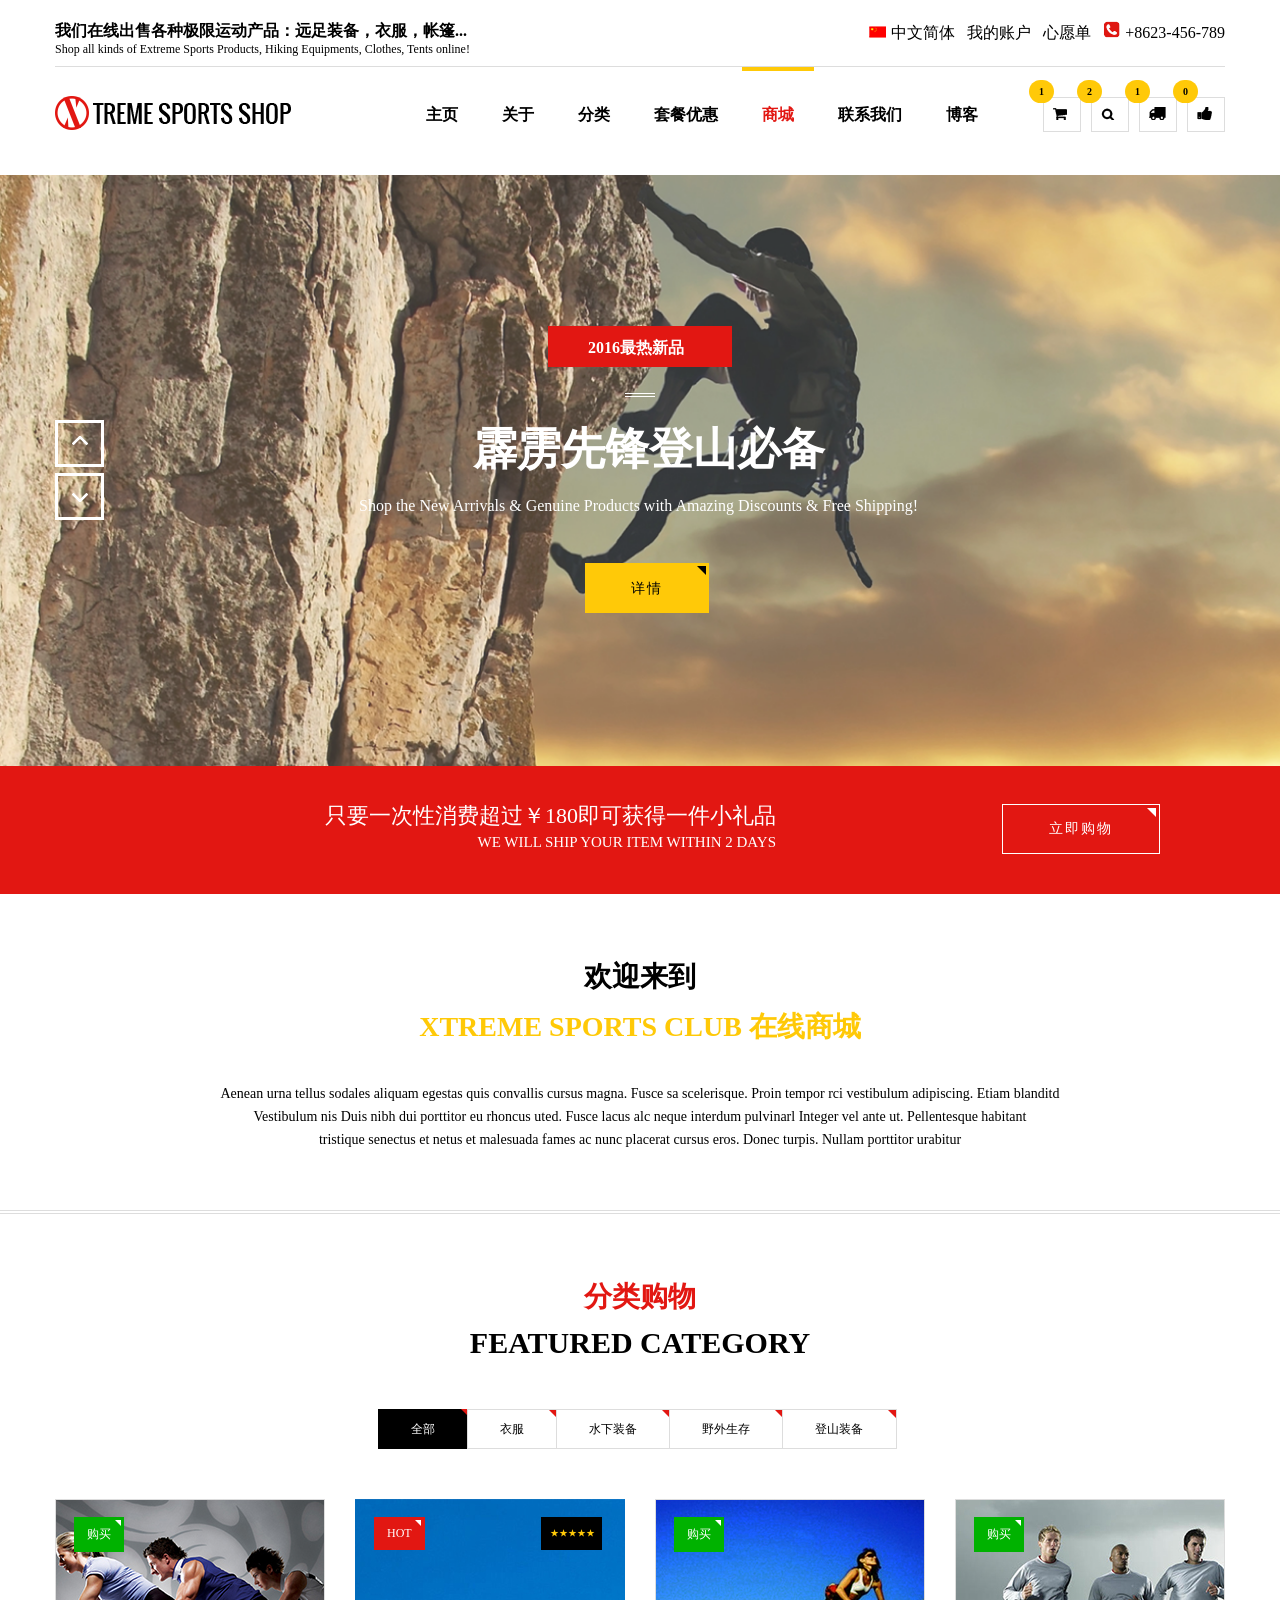
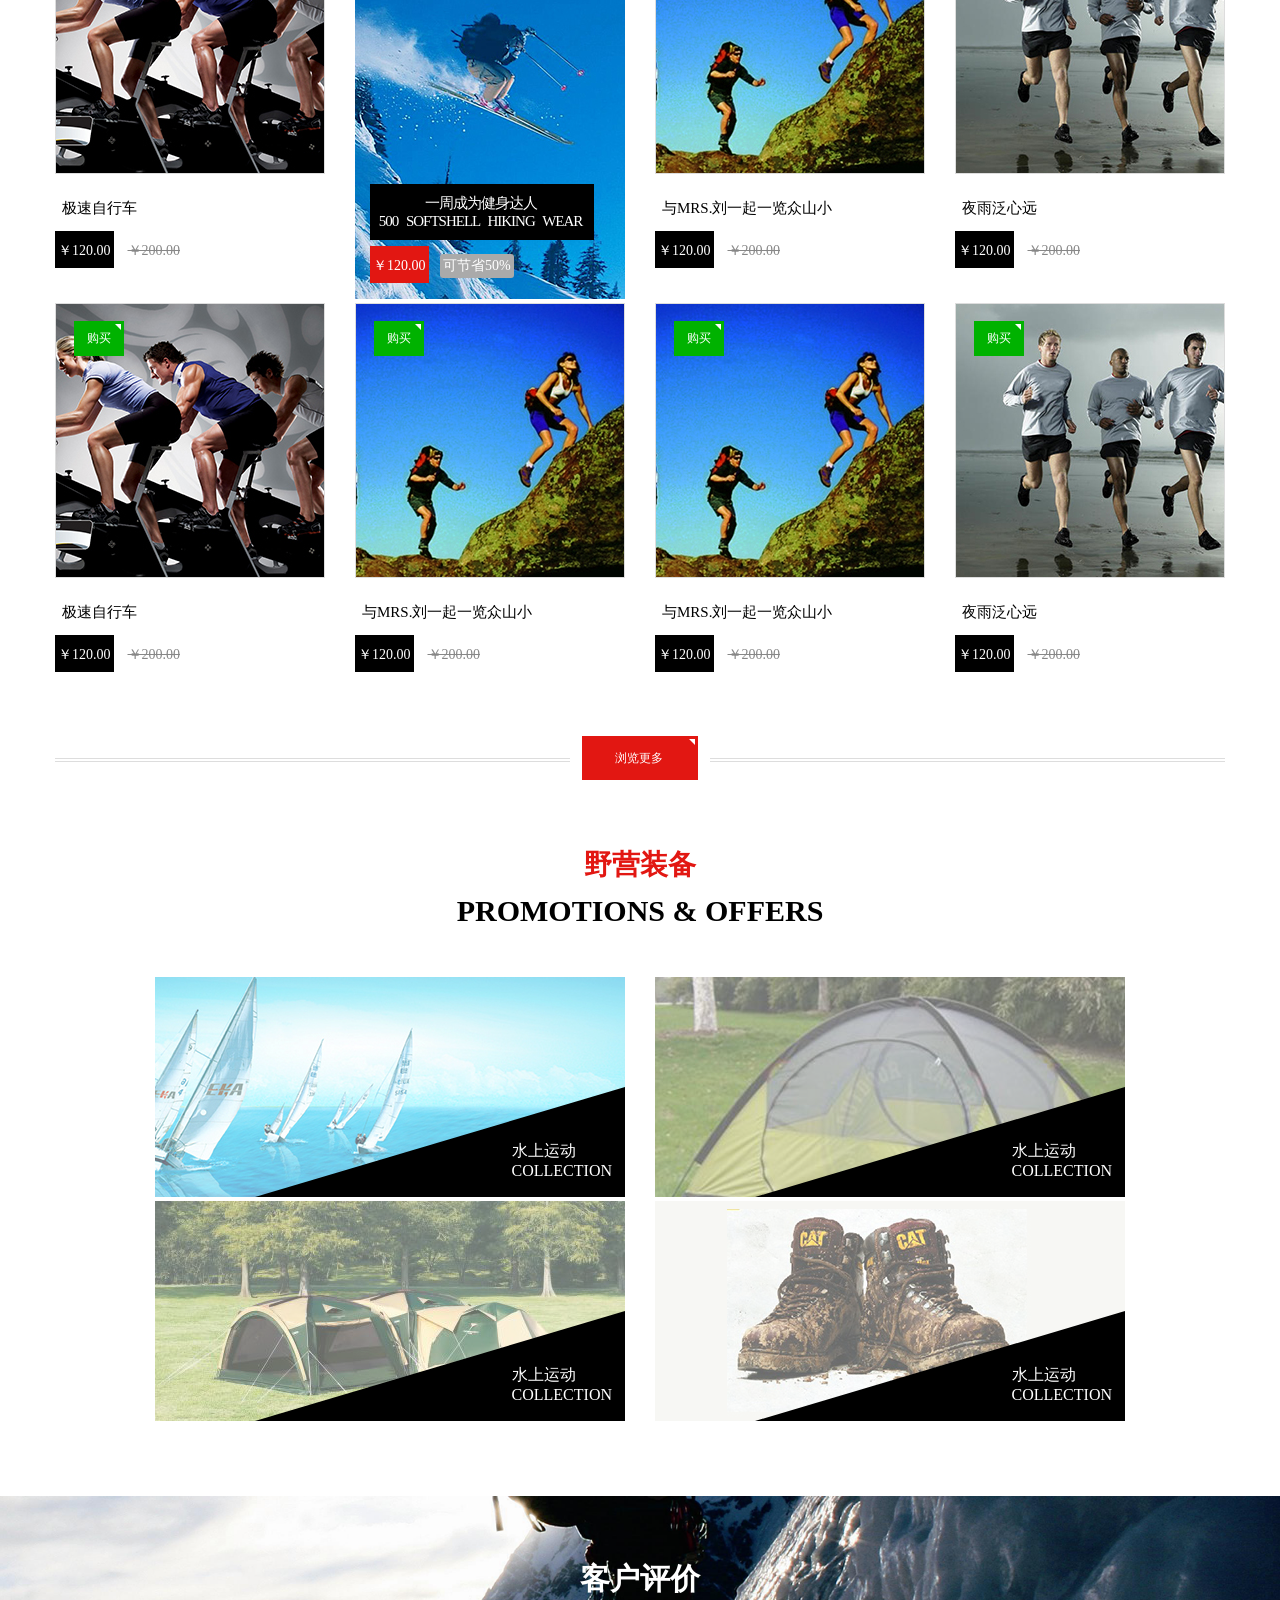
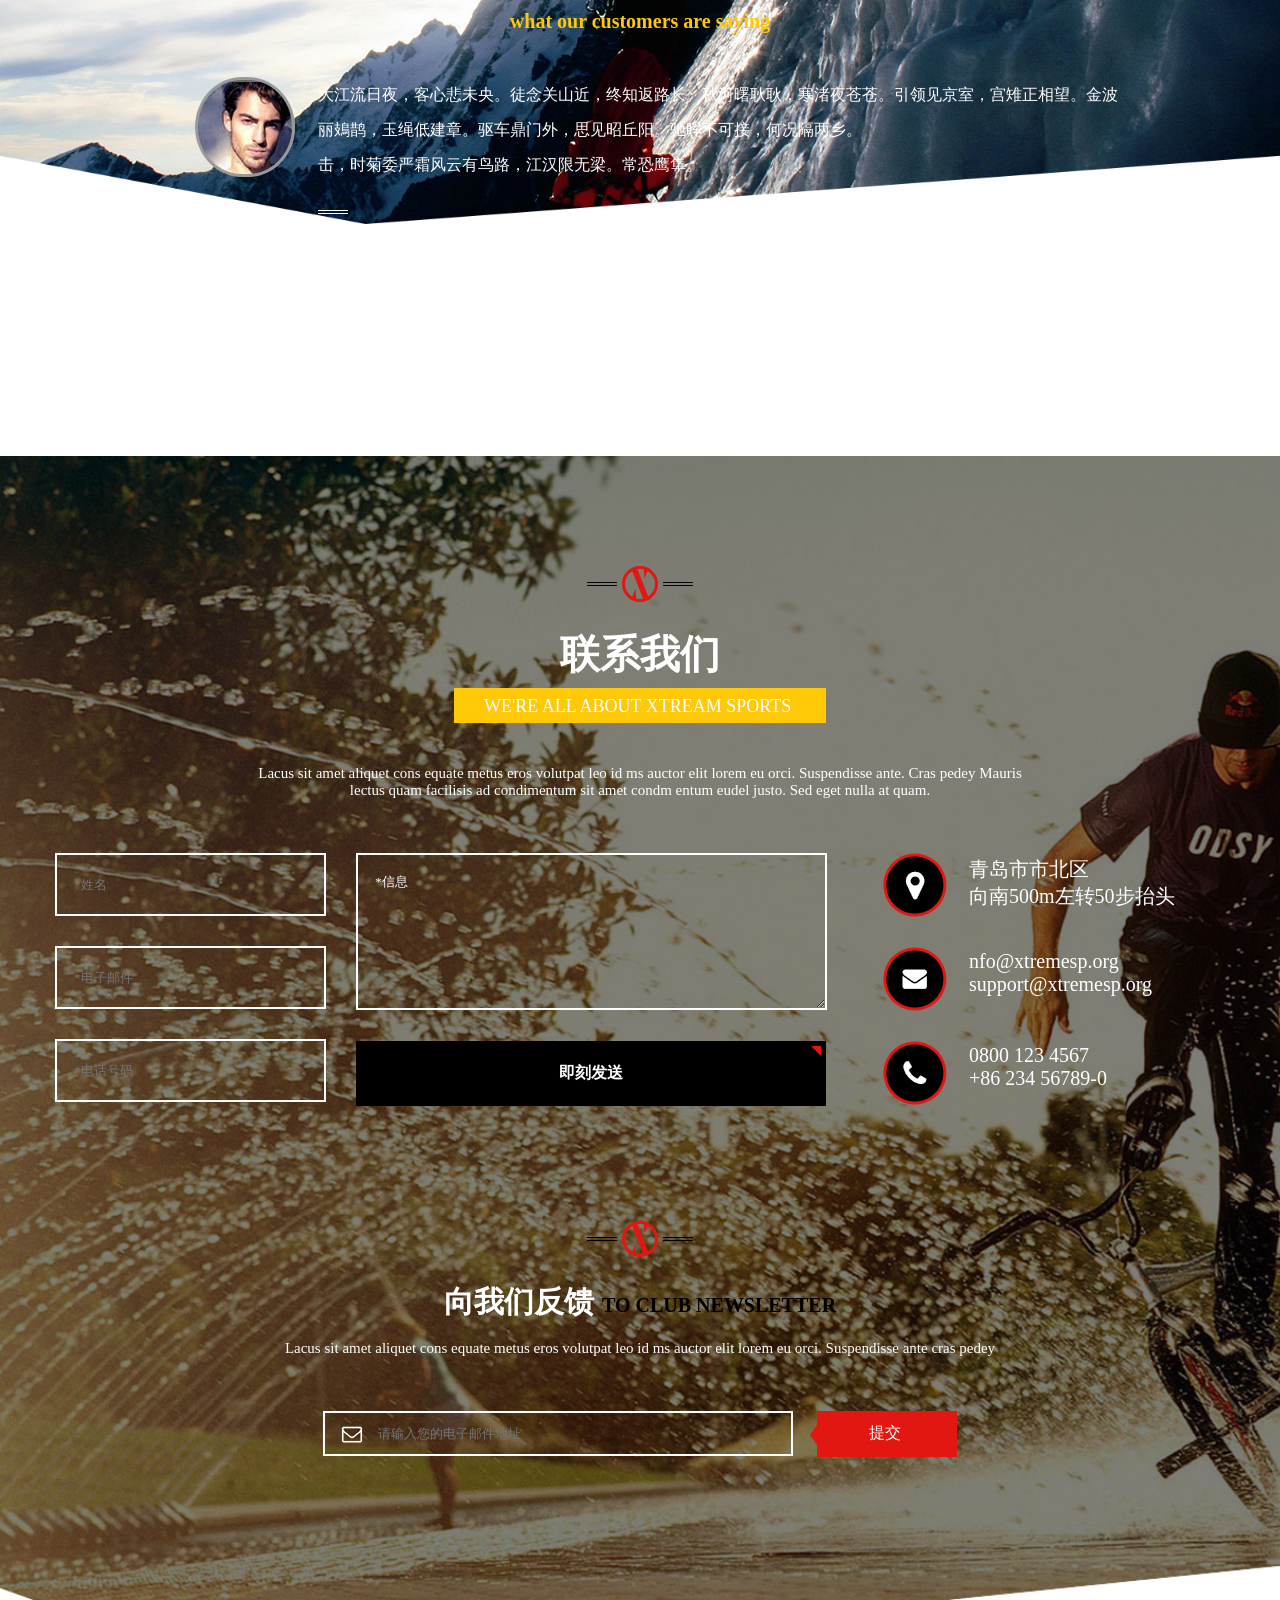
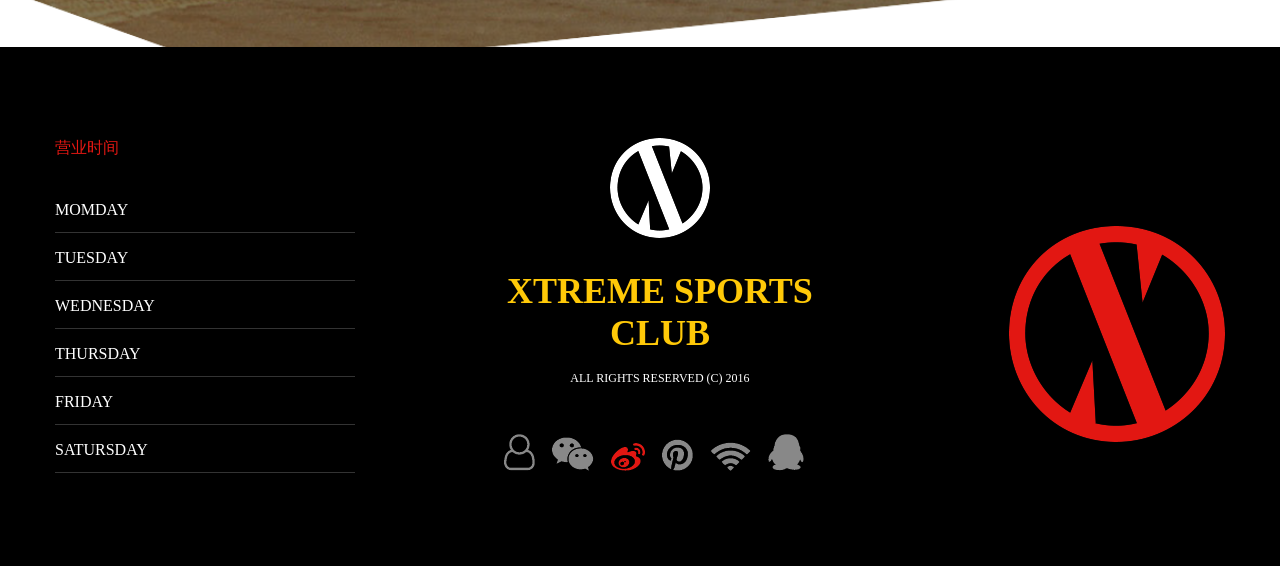
<file: extream/shop.html>
<!DOCTYPE html>
<html lang="zh-CN">
    <head>
        <meta charset="utf-8">
        <link rel="stylesheet" href="css/init.css" type="text/css" />
        <link rel="stylesheet" href="css/s_style.css" type="text/css" />
        <script type="text/javascript" src="js/domMouseScroll.js" language="javascript"></script>
        <script src="js/shop.js" language="javascript"></script>
        <script type="text/javascript" src="js/jquery-3.1.1.min.js" language="javascript"></script>
        <script src="js/jq.js" type="text/javascript" language="javascript"></script>

    </head>
    <body>
    	<header>
    		<div class="top">
    			<div class="left">
					<h1>我们在线出售各种极限运动产品：远足装备，衣服，帐篷...</h1>
					<p>Shop all kinds of Extreme Sports Products, Hiking Equipments, Clothes, Tents online!</p>
				</div>
				<div class="right">
					<a href="#"><img src="s_images/flag.png" />中文简体</a>
					<a href="#">我的账户</a>
					<a href="#">心愿单</a>
					<a href="#"><img src="s_images/s_top_call.png " />+8623-456-789</a>
				</div>
    		</div>
    		<nav>
    			<div class="left">
    				<h1>
    				<a href="index.html" title="welcome!!!"><img src="s_images/s_n_logo.png"></a>
					</h1>
    			</div>
    			<div class="right">
    				<a href="index.html">主页</a>
    				<a href="#">关于</a>
    				<a href="#">分类</a>
    				<a href="#">套餐优惠</a>
    				<a href="#" class="nav_active">商城</a>
    				<a href="#">联系我们</a>
    				<a href="#">博客</a>
    				<div class="widget" id="nav_widget">
    					<div class="box" id="cart">
    						<img src="s_images/nav_cart_b.png">
    						<div class="triangle" id="count">
    							1
    						</div>
                            <div class="Cart" id="Cart">
                                <div class="top">
                                    <div class="left">
                                        <img src="s_images/cartpic1.png" />
                                    </div>
                                    <div class="right">
                                        <h1>SPEED bubble CAP  <img class="wrong" src="s_images/wrong.png"></h1>
                                        <h2>￥120</h2>
                                        <h3>数量：<span>1</span></h3>
                                    </div>
                                </div>
                                <div class="bottom" id="bottom">
                                    <div class="discount">
                                        折扣<span id="discount">￥12.00</span>
                                    </div>
                                    <div class="discount">
                                        总计<span id="total">￥600.00</span>
                                    </div>
                                </div>
                                <div class="button_g">
                                    <button>购物车<div class="b_triangle"></div></button>
                                    <button>结算<div class="b_triangle"></div></button>
                                </div>
                            </div>
    					</div>
    					<div class="box">
    						<img src="s_images/nav_search_b.png">
    						<div class="triangle">
    							2
    						</div>
    					</div>
    					<div class="box">
    						<img src="s_images/nav_car_b.png">
    						<div class="triangle">
    							1
    						</div>
    					</div>
    					<div class="box">
    						<img src="s_images/nav_prasie_b.png">
    						<div class="triangle">
    							0
    						</div>
    					</div>
    				</div>
    			</div>
    		</nav>
    	</header>
    	<div class="banner">
			<div class="wraper">
				<h1>2016最热新品</h1>
				<div class="double_line"></div>
				<div class="left">
					<div class="left1" id="up"><img src="images/toparrow.png" title="上一个"/><div class="left"><img src="images/toparrow.png" title="上一个"/></div></div>
					<div class="left2" id="down">
						<img src="images/downarrow.png" title="下一个" />
						<div class="left"><img src="images/downarrow.png" title="下一个" /></div>
					</div>
				</div>
				<div class="right">
					<h1>霹雳先锋登山必备</h1>
					<p>Shop the New Arrivals & Genuine Products with Amazing Discounts & Free Shipping!</p>
					<button>详情
						<div class="b_triangle">
						</div>
					</button>
				</div>
			</div>
    	</div>
    	<div class="retriangle" id="retriangle">
    		<div class="wraper">
	    		<div>
	    			只要一次性消费超过￥180即可获得一件小礼品<br />
	    			<span>WE WILL SHIP YOUR ITEM WITHIN 2 DAYS</span>
	    		</div>
	    		<button id="re_button">立即购物
	    				<div class="b_triangle">
	    				</div>
	    		</button>
	    	</div>
    	</div>
    	<div class="welcome" id="welcome">
			<h1>欢迎来到</h1>
			<h2>XTREME SPORTS CLUB 在线商城</h2>
			<p>Aenean urna tellus sodales aliquam egestas quis convallis cursus magna. Fusce sa scelerisque. Proin tempor rci vestibulum adipiscing. Etiam blanditd<br /> Vestibulum nis Duis nibh dui porttitor eu rhoncus uted. Fusce lacus alc neque interdum pulvinarl Integer vel ante ut. Pellentesque habitant<br />
tristique senectus et netus et malesuada fames ac nunc placerat cursus eros. Donec turpis. Nullam porttitor urabitur</p>
			<div class="double_line"></div>
    	</div>
        <div class="category">
            <h1>分类购物</h1>
            <h2>FEATURED CATEGORY</h2>
                <div class="f_group">
                    <div class="box" id="f_active">
                        全部
                        <div class="f_triangle">
                        </div>
                    </div>
                    <div class="box">
                        衣服
                        <div class="f_triangle">
                        </div>
                    </div>
                    <div class="box">
                        水下装备
                        <div class="f_triangle">
                        </div>
                    </div>
                    <div class="box">
                        野外生存
                        <div class="f_triangle">
                        </div>
                    </div>
                    <div class="box">
                        登山装备
                        <div class="f_triangle">
                        </div>
                    </div>
                </div>
                    <div class="r_group cc" style="display:block;">
                        <div class="box">
                            <img src="images/Gsoubycicle.jpg" alt="its no ok" />
                            <div class="purchase" title="加入购物车">购买
                                <div class="triangle"></div>
                            </div>
                            <p>极速自行车</p>
                            <button>￥120.00</button>
                            <span>￥200.00</span>
                        </div>
                        <div class="hot">
                            <img src="images/r_hot.jpg" alt="shit" />
                            <div class="purchase" title="加入购物车">HOT
                                <div class="triangle"></div>
                            </div>
                            <div class="pentagram">
                                ★★★★★
                            </div>
                            <div class="widget">
                                <div class="w_box">
                                    <img src="images/cart_w.png" />
                                </div>
                                <div class="w_box">
                                    <img src="images/heart_w.png" />
                                </div>
                                <div class="w_box">
                                    <img src="images/_3_w.png" />
                                </div>
                                <div class="w_box">
                                    <img src="images/search_w.png" />
                                </div>
                            </div>
                            <div class="slogan">
                                <p>一周成为健身达人<br />
                                    500 SOFTSHELL HIKING WEAR
                                </p>
                            </div>
                            <button>￥120.00</button>
                            <span>可节省50%</span>
                        </div>
                        <div class="box">
                            <img src="images/mrsliu.jpg" alt="its no ok" />
                            <div class="purchase" title="加入购物车">购买
                                <div class="triangle"></div>
                            </div>
                            <p>与MRS.刘一起一览众山小</p>
                            <button>￥120.00</button>
                            <span>￥200.00</span>
                        </div>
                        <div class="box not">
                            <img src="images/beachrun.jpg" alt="its no ok" />
                            <div class="purchase" title="加入购物车">购买
                                <div class="triangle"></div>
                            </div>
                            <p>夜雨泛心远</p>
                            <button>￥120.00</button>
                            <span>￥200.00</span>
                        </div>
                            <div class="r_group" style="display:block;clear:both;">
                                <div class="box">
                                    <img src="images/Gsoubycicle.jpg" alt="its no ok" />
                                    <div class="purchase" title="加入购物车">购买
                                        <div class="triangle"></div>
                                    </div>
                                    <p>极速自行车</p>
                                    <button>￥120.00</button>
                                    <span>￥200.00</span>
                                </div>
                               <div class="box">
                                    <img src="images/mrsliu.jpg" alt="its no ok" />
                                    <div class="purchase" title="加入购物车">购买
                                        <div class="triangle"></div>
                                    </div>
                                    <p>与MRS.刘一起一览众山小</p>
                                    <button>￥120.00</button>
                                    <span>￥200.00</span>
                                </div>
                                <div class="box">
                                    <img src="images/mrsliu.jpg" alt="its no ok" />
                                    <div class="purchase" title="加入购物车">购买
                                        <div class="triangle"></div>
                                    </div>
                                    <p>与MRS.刘一起一览众山小</p>
                                    <button>￥120.00</button>
                                    <span>￥200.00</span>
                                </div>
                                <div class="box not">
                                    <img src="images/beachrun.jpg" alt="its no ok" />
                                    <div class="purchase" title="加入购物车">购买
                                        <div class="triangle"></div>
                                    </div>
                                    <p>夜雨泛心远</p>
                                    <button>￥120.00</button>
                                    <span>￥200.00</span>
                                </div>
                        </div>
                </div>
                <div class="r_group cc" style="display:none">
                    <div class="box">
                        <img src="images/Gsoubycicle.jpg" alt="its no ok" />
                        <div class="purchase" title="加入购物车">购买
                            <div class="triangle"></div>
                        </div>
                        <p>极速自行车</p>
                        <button>￥120.00</button>
                        <span>￥200.00</span>
                    </div>
                    <div class="hot">
                        <img src="images/r_hot.jpg" alt="shit" />
                        <div class="purchase" title="加入购物车">HOT
                            <div class="triangle"></div>
                        </div>
                        <div class="pentagram">
                            ★★★★★
                        </div>
                        <div class="widget">
                            <div class="w_box">
                                <img src="images/cart_w.png" />
                            </div>
                            <div class="w_box">
                                <img src="images/heart_w.png" />
                            </div>
                            <div class="w_box">
                                <img src="images/_3_w.png" />
                            </div>
                            <div class="w_box">
                                <img src="images/search_w.png" />
                            </div>
                        </div>
                        <div class="slogan">
                            <p>一周成为健身达人<br />
                                500 SOFTSHELL HIKING WEAR
                            </p>
                        </div>
                        <button>￥120.00</button>
                        <span>可节省50%</span>
                    </div>
                    <div class="box">
                        <img src="images/mrsliu.jpg" alt="its no ok" />
                        <div class="purchase" title="加入购物车">购买
                            <div class="triangle"></div>
                        </div>
                        <p>与MRS.刘一起一览众山小</p>
                        <button>￥120.00</button>
                        <span>￥200.00</span>
                    </div>
                    <div class="box not">
                        <img src="images/beachrun.jpg" alt="its no ok" />
                        <div class="purchase" title="加入购物车">购买
                            <div class="triangle"></div>
                        </div>
                        <p>夜雨泛心远</p>
                        <button>￥120.00</button>
                        <span>￥200.00</span>
                    </div>
                </div>
                    <div class="r_group cc" style="display:none;clear:both;">
                        <div class="box">
                            <img src="images/Gsoubycicle.jpg" alt="its no ok" />
                            <div class="purchase" title="加入购物车">购买
                                <div class="triangle"></div>
                            </div>
                            <p>极速自行车</p>
                            <button>￥120.00</button>
                            <span>￥200.00</span>
                        </div>
                       <div class="box">
                            <img src="images/mrsliu.jpg" alt="its no ok" />
                            <div class="purchase" title="加入购物车">购买
                                <div class="triangle"></div>
                            </div>
                            <p>与MRS.刘一起一览众山小</p>
                            <button>￥120.00</button>
                            <span>￥200.00</span>
                        </div>
                        <div class="box">
                            <img src="images/mrsliu.jpg" alt="its no ok" />
                            <div class="purchase" title="加入购物车">购买
                                <div class="triangle"></div>
                            </div>
                            <p>与MRS.刘一起一览众山小</p>
                            <button>￥120.00</button>
                            <span>￥200.00</span>
                        </div>
                        <div class="box not">
                            <img src="images/beachrun.jpg" alt="its no ok" />
                            <div class="purchase" title="加入购物车">购买
                                <div class="triangle"></div>
                            </div>
                            <p>夜雨泛心远</p>
                            <button>￥120.00</button>
                            <span>￥200.00</span>
                        </div>
                </div>
                    <div class="r_group cc" style="display:none;clear:both;">
                        <div class="box">
                            <img src="images/mrsliu.jpg" alt="its no ok" />
                            <div class="purchase" title="加入购物车">购买
                                <div class="triangle"></div>
                            </div>
                            <p>极速自行车</p>
                            <button>￥120.00</button>
                            <span>￥200.00</span>
                        </div>
                       <div class="box">
                            <img src="images/Gsoubycicle.jpg" alt="its no ok" />
                            <div class="purchase" title="加入购物车">购买
                                <div class="triangle"></div>
                            </div>
                            <p>与MRS.刘一起一览众山小</p>
                            <button>￥120.00</button>
                            <span>￥200.00</span>
                        </div>
                        <div class="box">
                            <img src="images/mrsliu.jpg" alt="its no ok" />
                            <div class="purchase" title="加入购物车">购买
                                <div class="triangle"></div>
                            </div>
                            <p>与MRS.刘一起一览众山小</p>
                            <button>￥120.00</button>
                            <span>￥200.00</span>
                        </div>
                        <div class="box not">
                            <img src="images/beachrun.jpg" alt="its no ok" />
                            <div class="purchase" title="加入购物车">购买
                                <div class="triangle"></div>
                            </div>
                            <p>夜雨泛心远</p>
                            <button>￥120.00</button>
                            <span>￥200.00</span>
                        </div>
                </div>
                <div class="r_group cc" style="display:none">
                    <div class="box">
                        <img src="images/Gsoubycicle.jpg" alt="its no ok" />
                        <div class="purchase" title="加入购物车">购买
                            <div class="triangle"></div>
                        </div>
                        <p>极速自行车</p>
                        <button>￥120.00</button>
                        <span>￥200.00</span>
                    </div>
                    <div class="hot">
                        <img src="images/r_hot.jpg" alt="shit" />
                        <div class="purchase" title="加入购物车">HOT
                            <div class="triangle"></div>
                        </div>
                        <div class="pentagram">
                            ★★★★★
                        </div>
                        <div class="widget">
                            <div class="w_box">
                                <img src="images/cart_w.png" />
                            </div>
                            <div class="w_box">
                                <img src="images/heart_w.png" />
                            </div>
                            <div class="w_box">
                                <img src="images/_3_w.png" />
                            </div>
                            <div class="w_box">
                                <img src="images/search_w.png" />
                            </div>
                        </div>
                        <div class="slogan">
                            <p>一周成为健身达人<br />
                                500 SOFTSHELL HIKING WEAR
                            </p>
                        </div>
                        <button>￥120.00</button>
                        <span>可节省50%</span>
                    </div>
                    <div class="box">
                        <img src="images/mrsliu.jpg" alt="its no ok" />
                        <div class="purchase" title="加入购物车">购买
                            <div class="triangle"></div>
                        </div>
                        <p>与MRS.刘一起一览众山小</p>
                        <button>￥120.00</button>
                        <span>￥200.00</span>
                    </div>
                    <div class="box not">
                        <img src="images/beachrun.jpg" alt="its no ok" />
                        <div class="purchase" title="加入购物车">购买
                            <div class="triangle"></div>
                        </div>
                        <p>夜雨泛心远</p>
                        <button>￥120.00</button>
                        <span>￥200.00</span>
                    </div>
                </div>
                <div class="more">
                    <div class="left_l"></div>
                    <button>浏览更多<div class="m_triangle"></div></button>
                    <div class="right_l"></div>
                </div>
        </div>
        <div class="promotions">
            <h1>野营装备</h1>
            <h2>PROMOTIONS & OFFERS</h2>
            <div class="p_group">
                <div class="box margin_r">
                    <img src="s_images/sailing.jpg" />
                    <p>水上运动<br />
                    COLLECTION<p>
                    <div class="p_triangle"></div>
                    <button>SHOP NOW</button>
                </div>
                <div class="box">
                    <img src="s_images/tent.jpg" />
                    <p>水上运动<br />
                    COLLECTION<p>
                    <div class="p_triangle"></div>
                    <button>SHOP NOW</button>
                </div>
                <div class="box margin_r">
                    <img src="s_images/tent3.jpg" />
                    <p>水上运动<br />
                    COLLECTION<p>
                    <div class="p_triangle"></div>
                    <button>SHOP NOW</button>
                </div>
                <div class="box">
                    <img src="s_images/shoes.jpg" />
                    <p>水上运动<br />
                    COLLECTION<p>
                    <div class="p_triangle"></div>
                    <button>SHOP NOW</button>
                </div>
            </div>
        </div>
        <div class="customer_say">
            <h1>客户评价</h1>
            <h5>what our customers are saying</h5>
            <div class="bottom">
                <div class="left">
                    <img src="s_images/customer_header.png" />
                </div>
                <div class="right">
                    <p>大江流日夜，客心悲未央。徒念关山近，终知返路长。秋河曙耿耿，寒渚夜苍苍。引领见京室，宫雉正相望。金波<br />丽鳷鹊，玉绳低建章。驱车鼎门外，思见昭丘阳。驰晖不可接，何况隔两乡。<br />
                    击，时菊委严霜风云有鸟路，江汉限无梁。常恐鹰隼。</p>
                    <div class="left">
                        <div class="double_l"></div>
                        <p class="name">
                            CARLA ANDERSON
                            <span>Sports Expert</span>
                        </p>
                    </div>
                    <div class="right">
                        <div class="left_aside">&lt;</div>
                        <div class="right_aside">&gt;</div>
                    </div>
                </div>
            </div>
        </div>
        <div class="contact_us" id="contact_us">
            <h1><img src="images/middlelogo.png" alt="网速不佳"  title="hi"></h1>
            <h2>联系我们</h2>
            <div class="note">WE'RE ALL ABOUT XTREAM SPORTS</div>
            <p>
                Lacus sit amet aliquet cons equate metus eros volutpat leo id ms auctor elit lorem eu orci. Suspendisse ante. Cras pedey Mauris<br /> lectus quam facilisis ad condimentum sit amet condm entum eudel justo. Sed eget nulla at quam.
            </p>
            <div class="c_method">
                <form>
                    <div class="left">
                        <input type="text" placeholder="*姓名" />
                        <input type="text" placeholder="*电子邮件" />
                        <input class="not" type="text" placeholder="*电话号码" />
                    </div>
                    <div class="right">
                        <textarea>*信息</textarea>
                        <button>即刻发送
                            <div class="b_triangle">
                            </div>
                        </button>
                    </div>
                </form>
                <address>
                    <div class="box">
                        <img src="images/location.png" />
                        <p>
                        青岛市市北区<br/>
                        向南500m左转50步抬头
                        </p>
                    </div>
                    <div class="box">
                        <img src="images/message.png" />
                        <p>
                        nfo@xtremesp.org<br />
                        support@xtremesp.org
                        </p>
                    </div>
                    <div class="box not">
                        <img src="images/phone_call.png" />
                        <p>
                        0800 123 4567<br />
                        +86 234 56789-0
                        </p>
                    </div>
                </address>
        </div>
            <div class="feedback">
                <h1><img src="images/middlelogo.png" alt="网速不佳"  title="hi"></h1>
                <h2>向我们反馈<span>TO CLUB NEWSLETTER</span></h2>
                <P>Lacus sit amet aliquet cons equate metus eros volutpat leo id ms auctor elit lorem eu orci. Suspendisse ante cras pedey
                </P>
                <div class="bottom">
                    <input type="text" placeholder="请输入您的电子邮件地址" />
                    <img src="images/feed_msg.png">
                    <button>提交<div class="f_triangle">
                        </div>
                    </button>
                </div>
            </div>
        </div>
        <footer>
            <div class="wrap">
                <dl>
                    <dt>营业时间</dt>
                    <dd class="not">MOMDAY<span>09:00AM-06:00PM</span></dd>
                    <dd>TUESDAY<span>09:00AM-06:00PM</span></dd>
                    <dd>WEDNESDAY<span>09:00AM-06:00PM</span></dd>
                    <dd>THURSDAY<span>09:00AM-06:00PM</span></dd>
                    <dd>FRIDAY<span>09:00AM-06:00PM</span></dd>
                    <dd>SATURSDAY<span>09:00AM-06:00PM</span></dd>
                </dl>
                <div class="middle">
                    <img src="images/w_x.png">
                    <h1>XTREME SPORTS CLUB</h1>
                    <p>ALL RIGHTS RESERVED (C) 2016</p>
                    <div class="img_group">
                        <img src="images/f_contacter.png">
                        <img src="images/f_wechat.png">
                        <img src="images/f_weibo.png">
                        <img src="images/f_t_weibo.png">
                        <img src="images/f_wifi.png">
                        <img src="images/f_qq.png">
                    </div>
                </div>
                <img class="X" src="images/X.png" title="we're best!!!">
            </div>
        </footer>
        <div class="back_top">
            ↑
        </div>
    </body>
</html>
</file>
<file: extream/css/init.css>
/*
* @Author: f
* @Date:   2016-12-19 09:21:06
* @Last Modified by:   Administrator
* @Last Modified time: 2016-12-19 09:36:28
*/
*{
	margin:0;
	padding:0;
	font-family:"微软雅黑";
	color:#000;
}
a,i,s{
	color:#000;
	text-decoration:none;
	font-style:normal;
}
dl,ul,ol{
	list-style: none;
}
img,button,input{
	border:none;
}
</file>
<file: extream/css/s_style.css>
/*
* @Author: Administrator
* @Date:   2016-12-19 09:20:11
* @Last Modified by:   Administrator
* @Last Modified time: 2016-12-23 11:06:09
*/
/*
 *header
 *start
 */

header{
	width:1170px;
	margin:0 auto;
}
header .top{
	overflow:hidden;
	padding-bottom:9px;
	margin-top:21px;
	border-bottom:1px solid #ddd;
}
header .top .left{
	float:left;
}
header .top .left h1{
	font-size:16px;
	margin-bottom:
}
header .top .left p{
	font-size:12px;
}
header .top .right{
	float:right;
}
header .top .right a{
	margin-left:8px;
	transition:all 0.5s;
}
header .top .right a:hover{
	color:#e21712;
}
header .top .right a img{
	margin-right:5px;
}
header nav{
	height:108px;
	}
header nav .left{
	padding-top:29px;
	padding-bottom:39px;
	float:left;
}
header nav .right{
	float:right;
}
header nav .right a{
	display:inline-block;
	font-size:16px;
	font-weight: bold;
	padding:38px 20px 0;
	transition:color 1s;
}
header nav:after{
	height:0;
	display: block;
	visibility: hidden;
	clear:both;
}
header nav .right a:hover{
	color:#e21712;
	border-top:4px solid #ffc908;
	padding-top:34px;
}
header nav .right .nav_active{
	color:#e21712;
	border-top:4px solid #ffc908;
	padding-top:34px;
}
header nav .right .widget{
	display:inline-block;
	margin-left:35px;
	padding-top:29px;
	padding-bottom:39px;
}
header nav .right .widget .box{
	display: inline-block;
	position:relative;
	border:1px solid #ddd;
	padding:8px 11px 7px 9px;
	width:16px;
	transition:background 1s;
}
header nav .right .widget .box .Cart{
	padding:28px 0;
	position:absolute;
	background:#fff;
	width:343px;
	top:60px;
	z-index: 7;
	display:none;
	max-height:604px;
	overflow:auto;
	left:-289px;
	border-top:2px solid #777;
}
#showMsg{
	position: fixed;
	top:50%;
	left:12%;
	background:#00b200;
	color:#fff;
	text-decoration: none;
	padding:5px 20px;
	font-size:11px;
	transition:all 0.5s;
}
header nav .right .widget .box .Cart .top{
	overflow:hidden;
	padding:0 20px;
	border-bottom:1px solid #eee;
}
header nav .right .widget .box .Cart .bottom .discount{
	overflow: hidden;
	padding:20px;
	font-size:13px;
	border-bottom: 1px solid #eee;
}
header nav .right .widget .box .Cart .bottom .discount span{
	float:right;
	color:#e11712;
}
header nav .right .widget .box .Cart .top .left{
	float:left;
	margin-right:14px;
}
header nav .right .widget .box .Cart .top .left img{
	width:80px;
	height:80px;
}
header nav .right .widget .box .Cart .top .right h1{
	font-size:14px;
	margin-bottom: 4px;
	overflow: hidden;
}
header nav .right .widget .box .Cart .top .right h1 img{
	float:right;
	cursor:pointer;
}
header nav .right .widget .box .Cart .button_g{
	padding:20px;
}
header nav .right .widget .box .Cart .button_g button{
	position:relative;
	padding:13px 46px 12px ;
	color:#fff;
	font-size: 13px;
	margin-left:8px;
	cursor: pointer;
	background:#e21712;
}
header nav .right .widget .box .Cart .button_g button .b_triangle{
	position:absolute;
	top:3px;
	left: 3px;
	width:0;
	height:0;
	border-left:7px solid #fff;
	border-bottom: 7px solid rgba(0,0,0,0)
}
header nav .right .widget .box .Cart .top .right h2{
	color:#e11712;
	font-size: 14px;
	margin-bottom: 9px;
}
header nav .right .widget .box .Cart .top .right h3{
	font-size: 13px;
	color:#c2c2c2;
}
header nav .right .widget .box .Cart .top .right{
	float:left;
	width:192px;
	padding-top:33px;
}
header nav .right .widget .box:hover{
	border:none;
	padding:9px 12px 8px 10px;
	background:#e21712;
}
header nav .right .widget .box:not(.not){
	margin-left:6px;
}
header nav .right .widget .box .triangle{
	position:absolute;
	top:-18px;
	left:-15px;
	padding:6px 10px;
	font-size:10px;
	border-radius:28px;
	font-weight:bold;
	background:#ffc908;
}
/*header end*/
/*banner start*/
.banner{
	width:100%;
	background:url(../s_images/banner1.png) no-repeat;
	background-size:cover;
	padding:151px 0 153px;
}
.banner .wraper{
	width:1170px;
	margin:0 auto;
	overflow: hidden;
}
.banner .wraper .left {
	float:left;
	margin-right:255px;
}
.banner .wraper .left .left{
		border:3px solid #fff;
		text-align:center;
		padding:12px 0;
		width:43px;
		height:17px;
		margin-right:19px;
		margin-top:10px;
		transition:all 1s;
		position:absolute;
		top:-13px;
		left:-3px;
		cursor:pointer;
}
.banner .wraper .left .left1{
		border:3px solid #fff;
		text-align:center;
		padding:12px 0;
		width:43px;
		height:17px;
		transition:all 1s;
		position:relative;
		z-inedx:2;
}
.banner .wraper .left .left1:hover .left{
	transform:rotateX(-180deg);
	position:absolute;
	margin-top:65px;
	left:-3px;
	background:#e21712;
		text-align:center;
		padding:10px 0 17px;
		width:49px;
		height:17px;
		border:none;
		z-inedx:2;
	}

	.banner .wraper .left .left2:hover .left{
		transform:rotateX(180deg);
		position:absolute;
		margin-top:-43px;
		left:-3px;
		background:#e21712;
			text-align:center;
			padding:15px 0;
			width:49px;
			height:17px;
			border:none;
			z-inedx:2;
		}

.banner .wraper .left .left{
			border:3px solid #fff;
			text-align:center;
			padding:12px 0;
			width:43px;
			height:17px;
			margin-right:19px;
			margin-top:10px;
			transition:all 1s;
			position:absolute;
			top:-13px;
			left:-3px;
			z-inedx:2;
	}
.banner .wraper .left .left2{
			border:3px solid #fff;
			text-align:center;
			padding:12px 0;
			width:43px;
			height:17px;
			margin-top:6px;
			transition:all 1s;
			position:relative;
			z-inedx:2;
	}
.banner .double_line{
	width:30px;
	margin:0 auto;
	border-top:1px solid #fff;
	border-bottom:1px solid #fff;
	height:2px;
	margin-bottom:22.5px;
}
.banner .wraper h1{
	padding:12px 40px 8px 40px;
	background:#e21712;
	font-size:16px;
	color:#fff;
	width:104px;
	margin:0 auto 26px;
}
.banner .wraper .right{
	float:left;

}
.banner .wraper .right h1{
	color:#fff;
	font-size: 44px;
	font-weight: bold;
	padding:0 0 0 114px;
	width:auto;
	text-align:left;
	margin:0 0 18px 0;
	background:inherit;
}
.banner .wraper .right p{
	color:#fff;
	font-size:16px;
	margin-bottom:48px;
	font-weight: lighter;
}
.banner .wraper .right button{
	position:relative;
	margin-left:226px;
	background:#ffc908;
	padding:17px 46px 15px 46px;
	font-size:14px;
	letter-spacing:2px;
	width:124px;
	cursor:pointer;
	transition:all 1s;
}
.banner .wraper .right button .b_triangle{
	position:absolute;
	right:3px;
	top:3px;
	width:0;
	height:0;
	border-bottom:9px solid rgba(0,0,0,0);
	border-right:9px solid rgba(0,0,0,1);
}
.banner .wraper .right button:hover{
	background:#e21712;
}
.banner .wraper .right button:hover .b_triangle{
	border-right:9px solid rgba(255,255,255,1);
}
.retriangle{
	padding:38px 0 40px;
	background:#e21712;
	color:#fff;
	text-align:center;
	overflow: hidden;
}
.retriangle div{
	color:#fff;
	font-size:22px;
	font-family:"Adobe黑体Std";
	text-align:right;
	line-height:24px;
	float:left;
	margin-left:270px;
}
.retriangle div span{
	font-size:15px;
	color:#fff;
	display:inline-block;
	padding-top:;
}
.retriangle button{
	position:relative;
	margin-left:226px;
	background:rgba(0,0,0,0);
	border:1px solid #fff;
	padding:15px 46px 15px 46px;
	font-size:14px;
	letter-spacing:2px;
	color:#fff;
	width:158px;
	cursor:pointer;
	transition:all 1s;
	float:left;
}
.retriangle button .b_triangle{
	position:absolute;
	right:3px;
	top:3px;
	width:0;
	height:0;
	border-bottom:9px solid rgba(255,255,255,0);
	border-right:9px solid rgba(255,255,255,1);
}
.retriangle .wraper{
	width:1170px;
	margin:0 auto;
	overflow: hidden;
	float:none;
}
.retriangle button:hover{
	background:#e21712;
}
.retriangle button:hover .b_triangle{
	border-right:9px solid rgba(255,255,255,1);
}
/*banner end*/

/*welcome begin*/
.welcome{
	padding:64px 0 0px;
}
.welcome h1{
	font-size:28px;
	text-align:center;
}
.welcome h2{
	text-align:center;
	font-size: 28px;
	font-weight:bold;
	color:#ffc907;
	margin-top:12px;
	margin-bottom:36px;
}
.welcome p{
	text-align: center;
	font-size:14px;
	line-height:23px;
}
.welcome .double_line{
	width:100%;
	margin:0 auto;
	border-top:1px solid #ddd;
	border-bottom:1px solid #ddd;
	height:2px;
	margin-top:59px;
}
/*welcome end*/

/*category start*/
.category{
	padding:64px 0 0;
}
.category h1{
	text-align: center;
	font-size:28px;
	color:#e21712;
	margin-bottom: 10px;
}
.category h2{
	text-align:center;
	color:#000;
	font-size:30px;
	font-weight:bold;
	margin-bottom:49px;
}
.category .f_group{
	width:1170px;
	margin:0 auto;
	text-align: center;
}
.category .f_group div{
	display: inline-block;
}
.category .f_group .box{
	position: relative;
	padding:11px 33px 10px 32px;
	background:#fff;
	color:#000;
	font-size:12px;
	border:1px solid #ddd;
	margin-left:-6px;
	transition:background 1s;
	cursor:pointer;
}
.category .f_group .box .f_triangle{
	position:absolute;
	top:0;
	right:0;
	border-right:8px solid #e21712;
	border-bottom: 8px solid rgba(0,0,0,0)
}
.category .f_group .box:hover{
	background:#000;
	color:#fff;
	border:none;
	padding:12px 34px 11px 33px;
}
#f_active{
	background:#000;
	color:#fff;
	border:none;
	padding:12px 34px 11px 33px;
}
.category .f_group .box:hover .f_triangle{
	border-right-color:#ffc908;
}
.category .r_group{
	overflow: hidden;
	width: 1170px;
	margin: 50px auto 0;
}
.category .r_group .box{
	position: relative;
	width:270px;
	float:left;
}
.category .r_group .box .purchase{
	padding:9px 13px;
	font-size:12px;
	color:#fff;
	position:absolute;
	top:18px;
	left: 19px;
	cursor:pointer;
	background:#00b200;
}
.category .r_group .box .purchase .triangle{
	position: absolute;
	top: 3px;
	left: 41px;
	width: 0;
	height: 0;
	border-right:6px solid #fff;
	border-bottom:6px solid rgba(0,0,0,0);
}
.category .r_group .box p{
	margin-top:21px;
	margin-left:7px;
	margin-bottom:13px;
	color:#000;
	font-size:15px;
}
.category .r_group .box button{
	padding:11px 3px 8px;
	color:#fff;
	font-size: 14px;
	margin-right:10px;
	border:none;
	background:#000;
}
.category .r_group .box span{
	text-decoration: line-through;
	color:#878787;
	font-size:14px;
	margin-top:24px;
}

.category .r_group .hot{
	position: relative;
	width:270px;
	float:left;
	overflow: hidden;
}
.category .r_group .hot .purchase{
	padding:9px 13px;
	font-size:12px;
	color:#fff;
	position:absolute;
	top:18px;
	left: 19px;
	background:#e21712;
}
.category .r_group .hot .purchase .triangle{
	position: absolute;
	top: 3px;
	left: 41px;
	width: 0;
	height: 0;
	border-right:6px solid #fff;
	border-bottom:6px solid rgba(0,0,0,0);
}
.category .r_group .hot .pentagram{
	position:absolute;
	top:18px;
	right:23px;
	background:#000;
	padding:10px 7px 10px 9px;
	color:#ffc908;
	font-size:9px;
}
.category .r_group .hot .widget{
	position: absolute;
	bottom:-44px;
	left: 47px;
	transition: all 1s;
	height:auto;
}
.category .r_group .hot:hover .widget{
	height:44px;
	bottom:134px;
}
.category .r_group .hot .widget div{
	display:inline-block;

}
.category .r_group .hot .widget .w_box{
	padding:14px 15px 9px 13px;
	background:#000;
	margin-right:-2px;
	transition: all 1s;
	cursor:pointer;
}
.category .r_group .hot .slogan{
	position:absolute;
	bottom:63px;
	left:15px;
	padding:10px 9px 10px 6px;
	background:#000;
	width:209px;
}
.category .r_group .hot .slogan p{
	font-size:15px;
	color:#fff;
	text-align:center;
	letter-spacing: -1px;
	word-spacing: 5px;
}

.category .r_group .hot button{
	padding:11px 3px 8px;
	color:#fff;
	font-size: 14px;
	margin-right:10px;
	border:none;
	background:#e21712;
	position:absolute;
	bottom:20px;
	left:15px;
}
.category .r_group .hot span{
	color:#fff;
	font-size:14px;
	margin-top:24px;
	position:absolute;
	bottom:25px;
	left:85px;
	background:#aaa;
	display:block;
	padding:3px;
	border-radius: 3px;
}
.category .r_group>div:not(.not){
	margin-right: 30px;
}
.category .more{
	width:1170px;
	margin:64px auto 0;
	overflow:hidden;
	text-align: center;
}
.category .more .left_l{
	width:515px;
	float:left;
	height:2px;
	border-top:1px solid #ddd;
	margin-top:22px;
	border-bottom:1px solid #ddd;
}
.category .more .right_l{
	width:515px;
	float:right;
	margin-top:22px;
	height:2px;
	border-top:1px solid #ddd;
	border-bottom:1px solid #ddd;
}
.category .more button{
	padding:14px 35px 13px 33px;
	background:#e21712;
	color:#fff;
	font-size:12px;
	cursor:pointer;
	position:relative;
	transition:all 1s;
}
.category .more button:hover{
	background:#ffc908;
	color:#000;
}
.category .more button:hover .m_triangle{
	border-right: 6px solid #000;
}
.category .more button .m_triangle{
	position: absolute;
	top:3px;
	right:3px;
	width:0;
	height:0;
	border-right: 6px solid #fff;
	border-bottom:6px solid rgba(0,0,0,0);
}
/*category end*/

/*promotions start*/
.promotions{
	padding:66px 0 71px 0;
}
.promotions h1{
	text-align: center;
	font-size:28px;
	color:#e21712;
	margin-bottom: 10px;
}
.promotions h2{
	text-align:center;
	color:#000;
	font-size:30px;
	font-weight:bold;
	margin-bottom:49px;
}
.promotions .p_group{
	overflow:hidden;
	width:1070px;
	margin:0 auto;
	padding-left:100px;
}
.promotions .p_group .box{
	position:relative;
	width:470px;
	float:left;
}
.promotions .p_group .box img{
	opacity: 0.6;
	transition: all 1s;
}
.promotions .p_group .box p{
	position:absolute;
	bottom:21px;
	right:13px;
	color:#fff;
	font-size:16px;
	z-index: 3
}
.promotions .p_group .box:hover img{
	opacity: 1;
}
.promotions .p_group .box:hover button{
	display: block;
}
.promotions .p_group .box:hover .p_triangle{
	border-right:370px solid #e21712;
}
.promotions .p_group .box .p_triangle{
	position:absolute;
	bottom:4px;
	right:0;
	width:0;
	height:0;
	transition:all 1s;
	border-right:370px solid #000;
	border-top:110px solid rgba(0,0,0,0);
	z-index: 2;
}
.promotions .p_group .margin_r{
	margin-right:30px;
}
.promotions .p_group .box button:hover{
	background:rgba(0,0,0,1);
	padding:15px 14px 14px 11px;
	border:none;
}
.promotions .p_group .box button{
	position:absolute;
	background:rgba(0,0,0,0);
	padding:14px 13px 13px 10px;
	border:1px solid #fff;
	top:86px;
	left:184px;
	transition:all 1s;
	font-size:16px;
	transition: background 1s;
	color:#fff;
	cursor: pointer;
	display: none;
}
/*promotions end*/

/*customer_say start*/
.customer_say{
	padding:63px 0 102px 0;
	background:url(../s_images/customer_background.png) no-repeat;
	background-size: contain;
}
.customer_say h1{
	font-size:30px;
	font-weight: bold;
	color:#fff;
	margin-bottom:10px;
	text-align: center;
}
.customer_say h5{
	text-align: center;
	color:#ffc907;
	font-size: 20px;
	margin-bottom:44px;
}
.customer_say .bottom{
	width:1170px;
	margin: 0 auto;
	overflow: hidden;
}
.customer_say .bottom>.left{
	float:left;
	padding-left: 140px;
	margin-right: 23px;
}
.customer_say .bottom>.right{
	float:left;
	overflow: hidden;
}
.customer_say .bottom>.right>p{
	 text-align: left;
	 font-size: 16px;
	 color:#fff;
	 line-height: 35px;
	 margin-bottom:28px;
}
.customer_say .bottom>.right .left{
	float:left;
}
.customer_say .bottom>.right .left .double_l{
	width:30px;
	height:2px;
	border-top: 1px solid #fff;
	border-bottom:1px solid #fff;
	margin-bottom:30px;
}
.customer_say .bottom>.right .left .name{
	text-align: left;
	font-size:12px;
	font-weight:bold;
	color:#fff;
}
.customer_say .bottom>.right .left .name span{
	display:block;
	color:#fff;
	font-weight:lighter;
	font-size:11px;
}
.customer_say .bottom>.right .right{
	float:right;
	text-align: right;
	padding-left:128px;
	padding-top:10px;
}
.customer_say .bottom>.right .right div{
	display:inline-block;
}
.customer_say .bottom>.right .right .left_aside{
	padding:3px 8px 6px;
	border:1px solid #fff;
	font-size: 20px;
	color:#fff;
	cursor:pointer;
	transition:background 1s;
	background:rgba(0,0,0,0);
}
.customer_say .bottom>.right .right .left_aside:hover{
	background: #e21712;
	border:none;
	padding:4px 9px 7px;
}
.customer_say .bottom>.right .right .right_aside{
	padding:3px 8px 6px;
	cursor:pointer;
	transition:background 1s;
	border:1px solid #fff;
	font-size: 20px;
	color:#fff;
	background:rgba(0,0,0,0);
}
.customer_say .bottom>.right .right .right_aside:hover{
	background: #e21712;
	border:none;
	padding:4px 9px 7px;
}
/*customer_say end*/


/*contact us start*/
.contact_us{
	padding:110px 0 216px;
	background:url(../images/contact_us.png) no-repeat;
	background-size: cover;
	margin-top:83px;
	background-color:rgba(0,0,0,0);
}
.contact_us h1{
	width:1170px;
	margin:0 auto;
	text-align:center;
}
.contact_us h2{
	font-size:40px;
	color:#fff;
	text-align:center;
	margin-top:17px;
	margin-bottom:6px;
}
.contact_us .note{
	padding:8px 30px 6px;
	background:#ffc908;
	color:#fff;
	font-size:18px;
	width:312px;
	margin:0 auto 42px;
}
.contact_us p{
	text-align:center;
	color:#fff;
	font-size:15px;
	font-weight:lighter;
	margin-bottom: 54px;
}
.contact_us .c_method{
	width:1170px;
	margin:0 auto;
	overflow: hidden;
}
.contact_us form{
	overflow: hidden;
	float:left;
	width:772px;
	margin-right:55px;
}
.contact_us form .left{
	float:left;
	overflow: hidden;
	margin-right:30px;
}
.contact_us form .left input[type="text"]{
	border:2px solid #fff;
	padding-left:17px;
	padding-top:22px;
	padding-bottom:21px;
	background:rgba(0,0,0,0);
	color:#fff;
	font-size:13px;
	width:250px;
	display: block;
	transition:all 1.5s;
}
.contact_us form .left input[type="text"]:not(.not){
	margin-bottom: 30px;
}
.contact_us form .left input[type="text"]:hover{
	background:#000;
	border:2px solid #ffc908;
}
.contact_us form .right{
	float:left;
}
.contact_us form .right textarea{
	border:2px solid #fff;
	padding-left:17px;
	padding-top:18px;
	width:450px;
	height:135px;
	background:rgba(0,0,0,0);
	transition:all 1.5s;
	margin-bottom:27px;
	color:#fff;
}
.contact_us form .right textarea:hover{
	border-color:#ffc908;
	background:#000;
}
.contact_us form .right button{
	border:none;
	width:470px;
	padding:22px 0;
	text-align: center;
	background:#000;
	color:#fff;
	font-size:16px;
	font-weight:bold;
	position:relative;
	display:block;
	transition:all 1.5s;
}
.contact_us form .right button .b_triangle{
	width:0;
	height:0;
	border-right:10px solid #e21712;
	border-bottom:10px solid rgba(0,0,0,0);
	position: absolute;
	top:5px;
	right:5px;
}

.contact_us form .right button:hover{
	background:#e21712;
	cursor:pointer;
}
.contact_us address{
	float:left;
	overflow: hidden;
}
.contact_us address .box{
	overflow:hidden;
}
.contact_us address .box:not(.not){
	margin-bottom:30px;
}
.contact_us address .box img{
	margin-right:22px;
	float:left;
}
.contact_us address p{
	font-size:20px;
	color:#fff;
	text-align:left;
	font-style:normal;
	float:left;
	padding-top:3px;
	margin-bottom:0;
	font-weight:lighter;
}
.contact_us .feedback{
	width:1170px;
	margin:115px auto 0;
}

.contact_us .feedback h1{
	margin-bottom: 20px
	text-align:center;
}
.contact_us .feedback h2{
	font-size:30px;
	color:#fff;
	text-align:center;
	margin-bottom:17px;
}
.contact_us .feedback h2 span{
	font-size:20px;
	margin-left:8px;
}
.contact_us .feedback .bottom{
	width:1170px;
	margin:0 auto;
	text-align:center;
	position: relative;
}
.contact_us .feedback .bottom input[type="text"]{
	border:2px solid #fff;
	padding:13px 0px 12px 53px;
	width:413px;
	background:rgba(0,0,0,0);
	margin-right:20px;
	color:#fff;
	transition:all 1s;
}
.contact_us .feedback .bottom input[type="text"]:hover{
	border-color:#ffc908;
	background:#000;
}
.contact_us .feedback .bottom img{
	position: absolute;
	top:15px;
	left:286px;
}
.contact_us .feedback .bottom button{
	padding:12px 56px 13px 52px;
	color:#fff;
	font-size:16px;
	background:#e21712;
	width:140px;
	position:relative;
	transition:all 1.5s;
	border:none;
}
.contact_us .feedback .bottom button:hover{
	cursor:pointer;
}
.contact_us .feedback .bottom button .f_triangle{
	position:absolute;
	width:0;
	height:0;
	top:14px;
	left:-7px;
	border-right:7px solid #e21712;
	border-bottom:10px solid rgba(0,0,0,0);
	border-top:10px solid rgba(0,0,0,0);
}
/*contact us end*/

/*footer start*/
footer{
	background:#000;
	padding:91px 0;
	margin-top:-26px;
}
footer .wrap{
	width:1170px;
	margin:0 auto;
	overflow: hidden;
}
footer .wrap dl{
	width:300px;
	float:left;
	margin-right: 71px;
}
footer .wrap dl dt{
	padding-bottom:42px;
	color:#e21712;
	font-size:16px;
}
footer .wrap dl dd:not(.not){
	padding-top:16px;
}
footer .wrap dl dd{
	font-size: 16px;
	font-weight: lighter;
	padding-bottom:13px;
	border-bottom:1px solid #333;
	color:#fff;
	overflow: hidden
}
footer .wrap dl dd span{
	float:right;
}
footer .wrap .middle{
	float:left;
	padding-left:70px;
	padding-right:168px;
	text-align: center;
	margin-right:17px;
	width:328px;
}
footer .wrap .middle h1{
	font-size: 36px;
	color:#ffc908;
	text-align: center;
	margin:28px 0 17px 0;
}
footer .wrap .middle p{
	text-align: center;
	color:#fff;
	font-size: 12px;
	font-family: "Adobe宋体Std";
	margin-bottom:48px;
}
footer .wrap .middle .img_group img{
	margin-right: 13px;
	cursor:pointer;
}
footer .wrap .X{
	margin-top:88px;
}
/*footer end*/
/*back top begin*/
.back_top{
	border:2px solid #fff;
	padding:20px;
	width:50px;
	height:30px;
	background:#000;
	color:#fff;
	font-size:30px;
	position:fixed;
	bottom:30px;
	right:35px;
	text-align:center;
	z-index:101;
	border-top-right-radius: 126px;
	border-bottom-left-radius:126px;
	transition:all 1s;
	display: none;
}
.back_top:hover{
	background:#e21712;
	border-color:#ffc908;
	cursor:pointer;
}
/*footer end*/
.decoration{
	background:rgba(0,0,0,0.7);
	position:absolute;
	top:0;
	left:0;
	z-index: 5;
}
</file>
